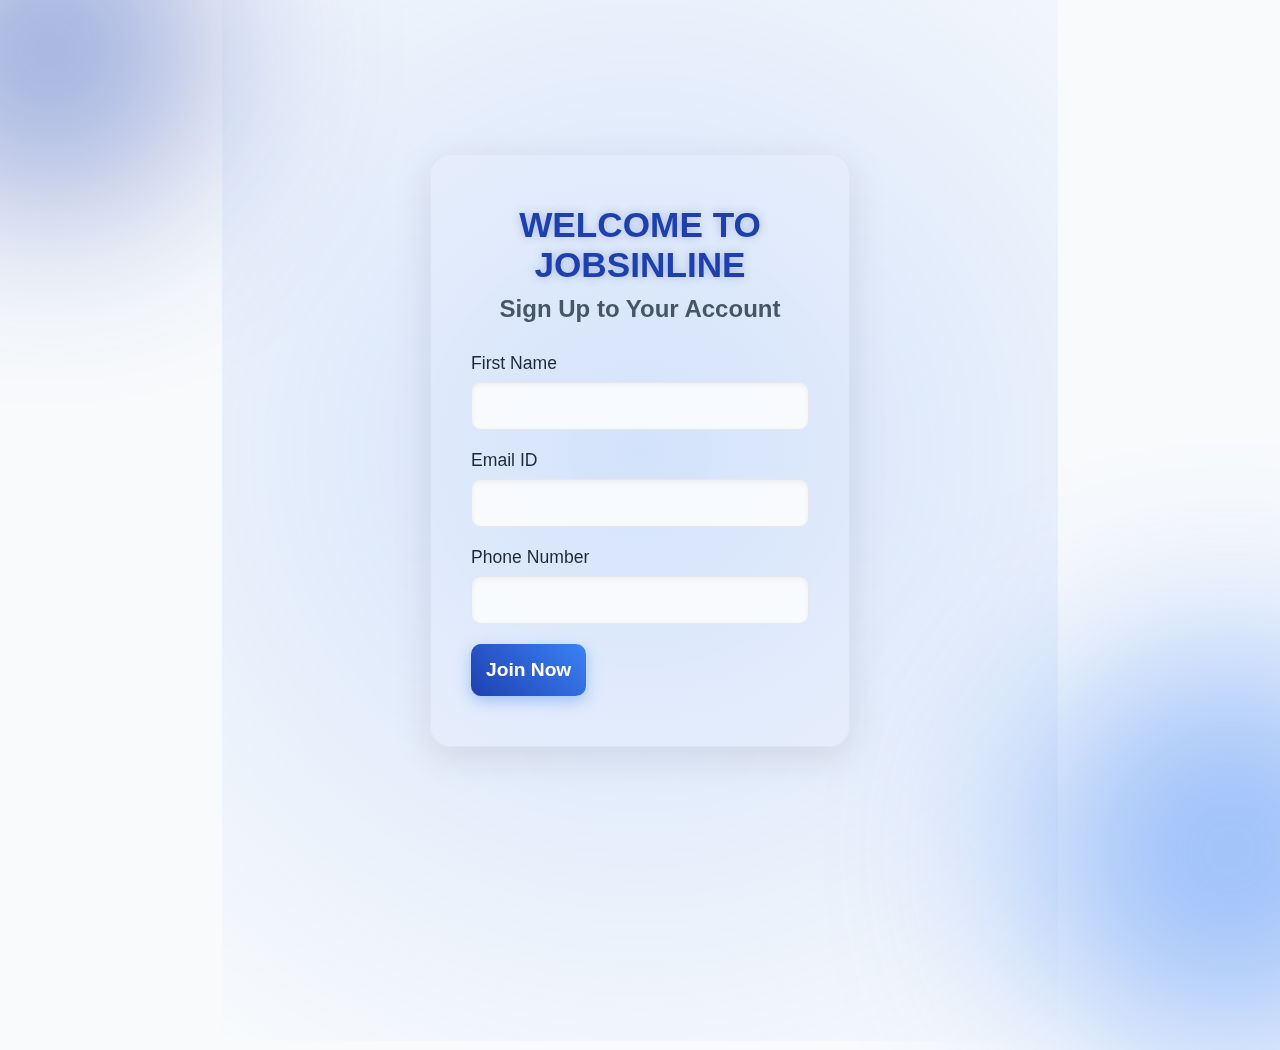
<file: index.html>
<!DOCTYPE html>
<html lang="en">
<head>
    <meta charset="UTF-8">
    <meta name="viewport" content="width=device-width, initial-scale=1.0">
    <title>Signup Page</title>
    <link rel="stylesheet" href="sign_up_styles.css">
</head>
<body>
    <div class="background-blobs"></div>
    <div class="login-container">
        <div class="login-form">
            <h1>WELCOME TO JOBSINLINE</h1>
            <h2>Sign Up to Your Account</h2>
            <form id="signupForm">
                <div class="input-group">
                    <label for="first-name">First Name</label>
                    <input type="text" id="first-name" name="first-name" required>
                </div>
                <div class="input-group">
                    <label for="email">Email ID</label>
                    <input type="email" id="email" name="email" required>
                </div>
                <div class="input-group">
                    <label for="phone">Phone Number</label>
                    <input type="text" id="phone" name="phone" required>
                </div>
                <div class="action">
                    <button type="submit" class="login-btn">Join Now</button>
                </div>
            </form>
        </div>
    </div>
    <script src="signup.js"></script>
</body>
</html>
</file>
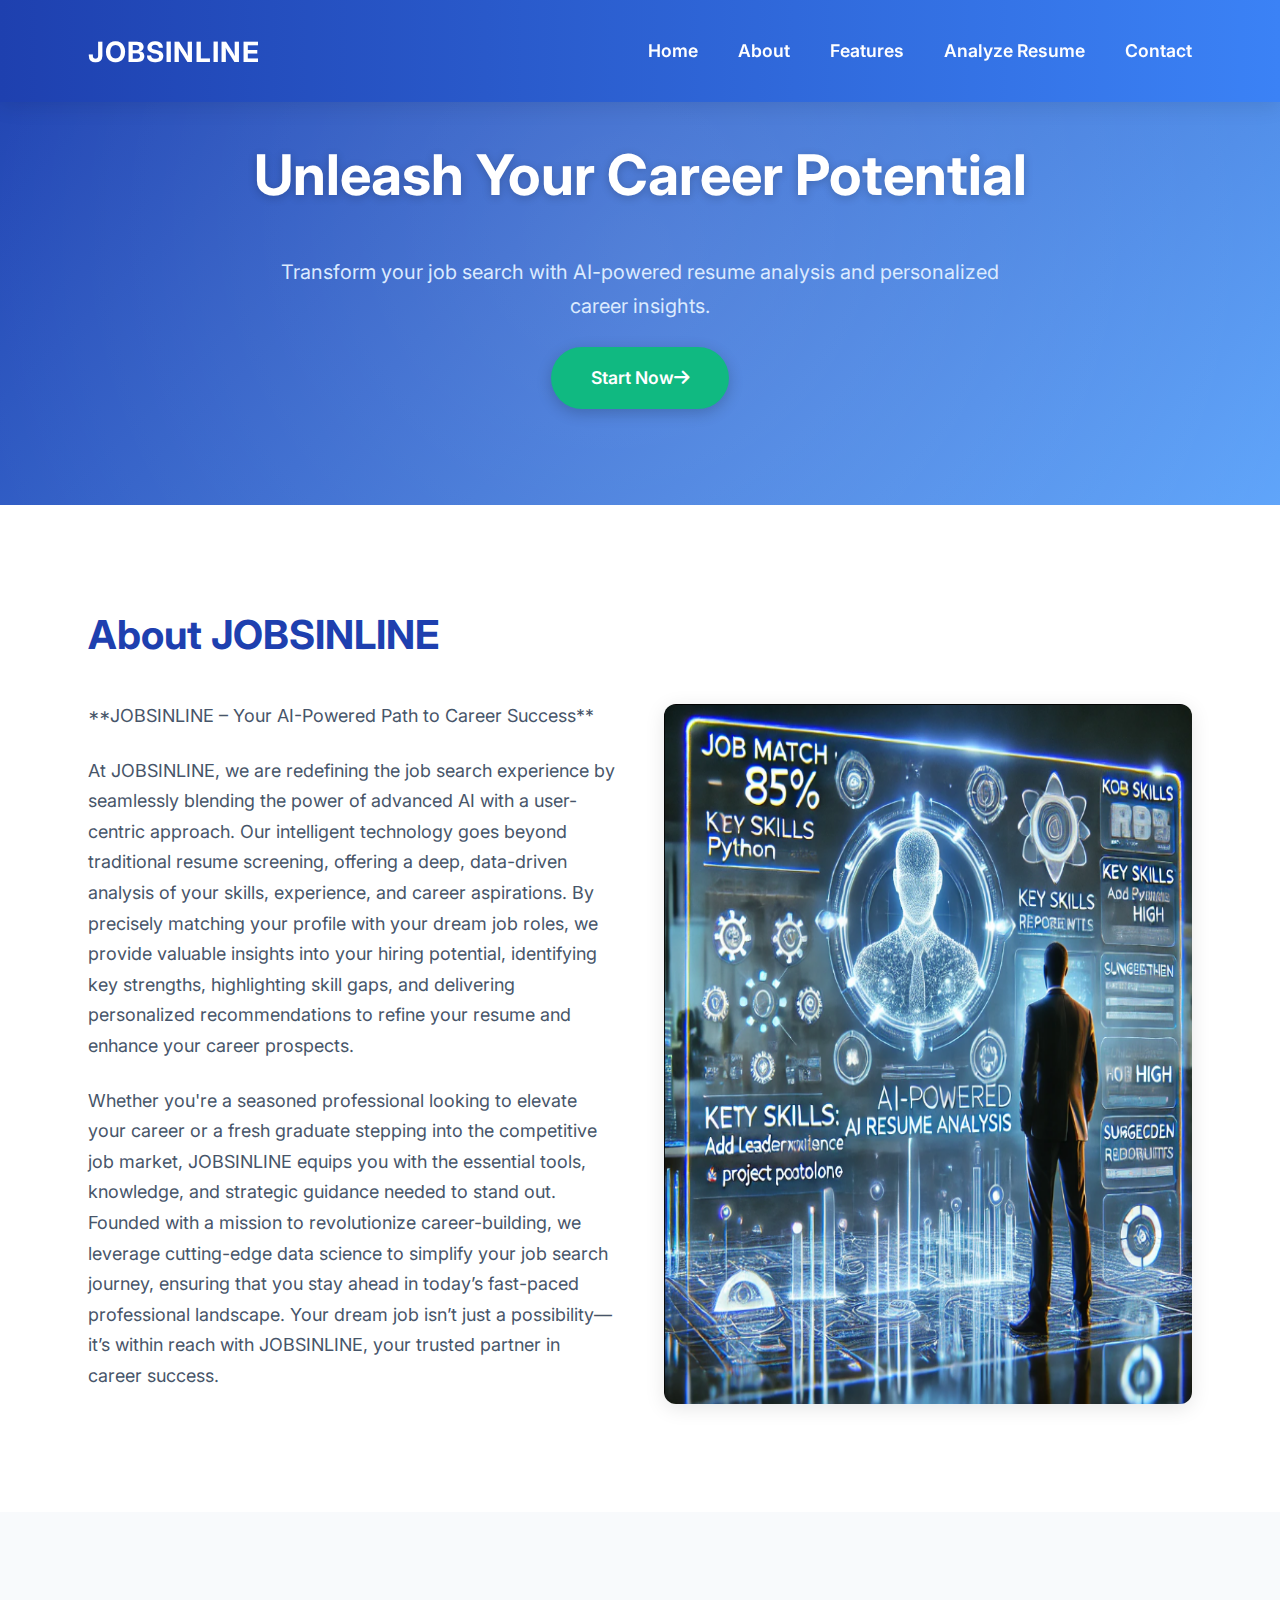
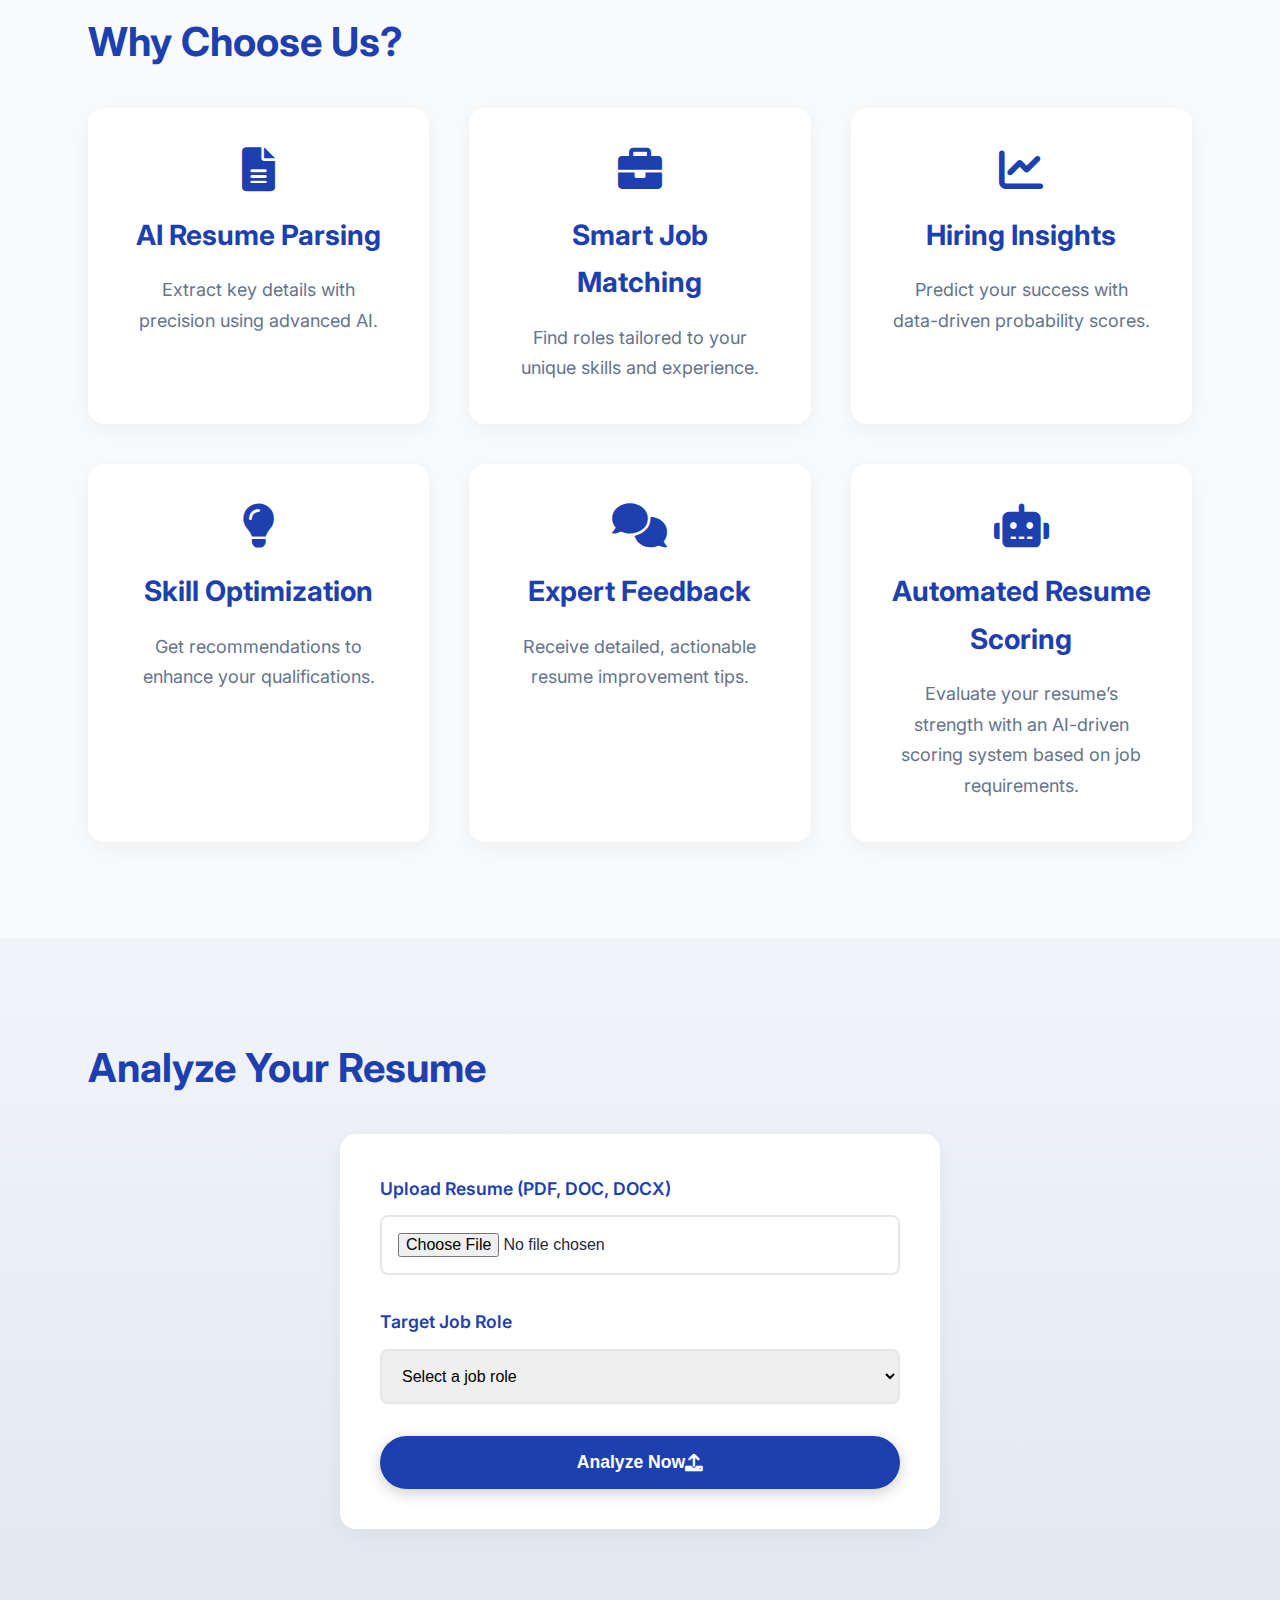
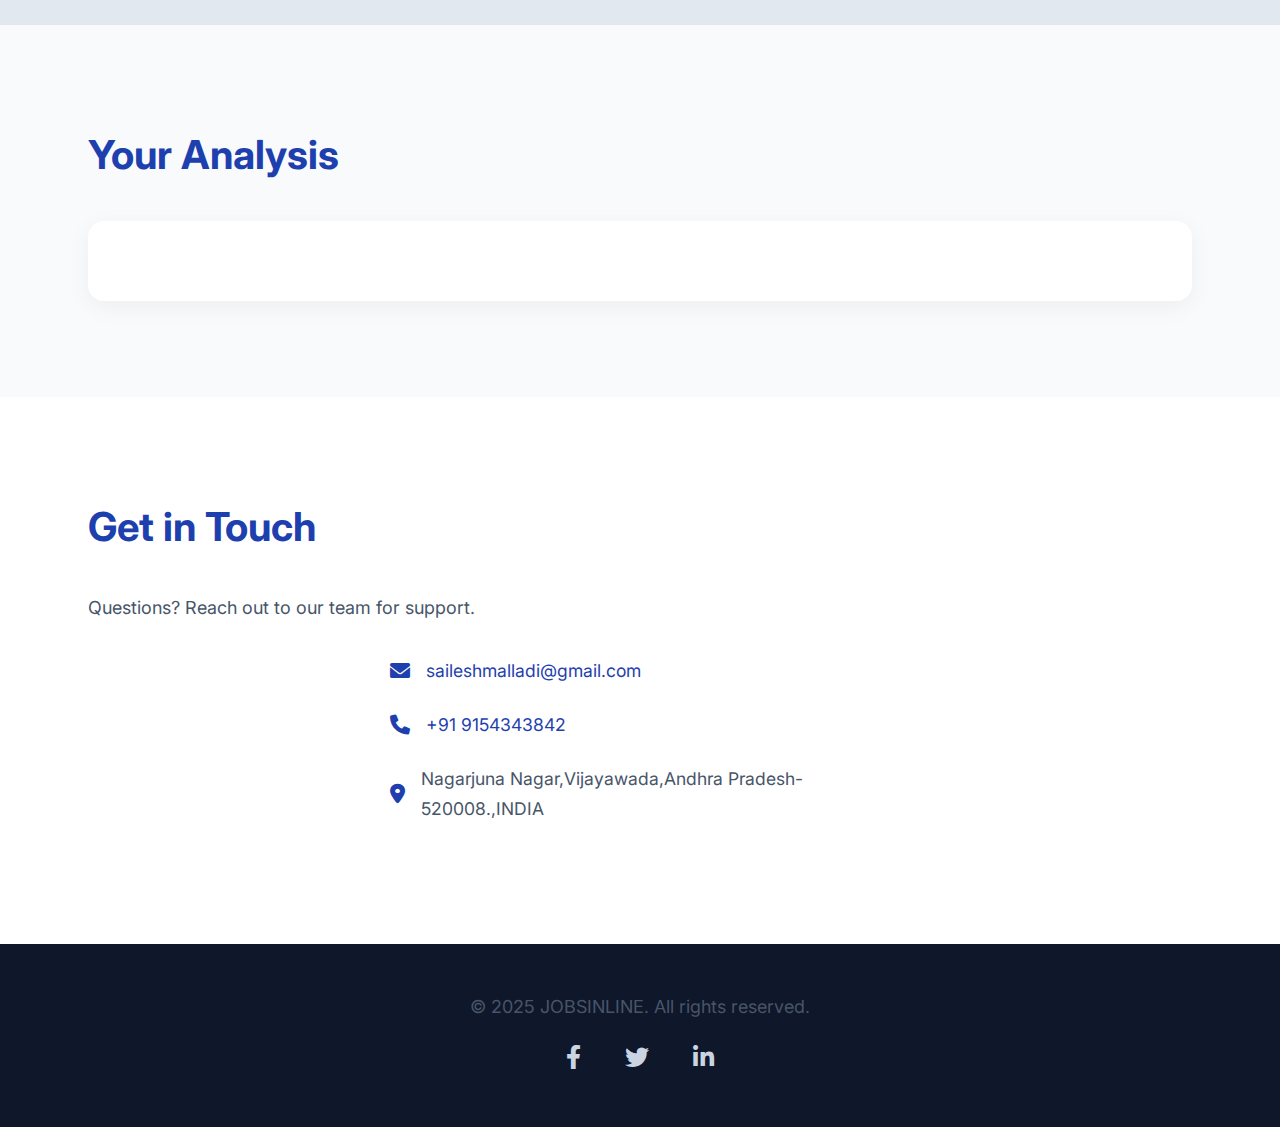
<file: index1.html>
<!DOCTYPE html>
<html lang="en">
<head>
  <meta charset="UTF-8">
  <meta name="viewport" content="width=device-width, initial-scale=1.0">
  <meta name="description" content="JOBSINLINE - Unleash your career potential with AI-powered resume analysis and job matching.">
  <meta name="keywords" content="job search, resume analysis, career tools, AI job matching">
  <meta name="author" content="JOBSINLINE Team">
  <title>JOBSINLINE - Elevate Your Career</title>
  <link rel="stylesheet" href="styles.css">
  <link rel="preconnect" href="https://fonts.googleapis.com">
  <link rel="preconnect" href="https://fonts.gstatic.com" crossorigin>
  <link href="https://fonts.googleapis.com/css2?family=Inter:wght@400;600;700&display=swap" rel="stylesheet">
  <link rel="stylesheet" href="https://cdnjs.cloudflare.com/ajax/libs/font-awesome/6.0.0/css/all.min.css">
  <link rel="icon" href="favicon.ico" type="image/x-icon"> <!-- Add a favicon for professionalism -->
</head>
<body>
  <header>
    <div class="container">
      <div class="logo">
        <h1><a href="#home" aria-label="JOBSINLINE Home">JOBSINLINE</a></h1>
      </div>
      <nav aria-label="Main Navigation">
        <ul>
          <li><a href="#home">Home</a></li>
          <li><a href="#about">About</a></li>
          <li><a href="#features">Features</a></li>
          <li><a href="#upload">Analyze Resume</a></li>
          <li><a href="#contact">Contact</a></li>
        </ul>
      </nav>
    </div>
  </header>

  <section id="home" class="hero">
    <div class="container">
      <h2>Unleash Your Career Potential</h2>
      <p>Transform your job search with AI-powered resume analysis and personalized career insights.</p>
      <a href="#upload" class="cta-button">Start Now <i class="fas fa-arrow-right"></i></a>
    </div>
  </section>

  <section id="about" class="about-section">
    <div class="container">
      <h2>About JOBSINLINE</h2>
      <div class="about-content">
        <div class="about-text">
          <p>**JOBSINLINE – Your AI-Powered Path to Career Success**</p>
            <p>At JOBSINLINE, we are redefining the job search experience by seamlessly blending the power of advanced AI with a user-centric approach. Our intelligent technology goes beyond traditional resume screening, offering a deep, data-driven analysis of your skills, experience, and career aspirations. By precisely matching your profile with your dream job roles, we provide valuable insights into your hiring potential, identifying key strengths, highlighting skill gaps, and delivering personalized recommendations to refine your resume and enhance your career prospects.</p>
            <p>Whether you're a seasoned professional looking to elevate your career or a fresh graduate stepping into the competitive job market, JOBSINLINE equips you with the essential tools, knowledge, and strategic guidance needed to stand out. Founded with a mission to revolutionize career-building, we leverage cutting-edge data science to simplify your job search journey, ensuring that you stay ahead in today’s fast-paced professional landscape. Your dream job isn’t just a possibility—it’s within reach with JOBSINLINE, your trusted partner in career success.</p>
        </div>
        <div class="about-image">
          <img src="jobsinline.png" width=400 height=700  alt="JOBSINLINE Team">
        </div>
      </div>
    </div>
  </section>

 <section id="features" class="features-section">
  <div class="container">
    <h2>Why Choose Us?</h2>
    <div class="features-grid">
      <article class="feature-card">
        <i class="fas fa-file-alt"></i>
        <h3>AI Resume Parsing</h3>
        <p>Extract key details with precision using advanced AI.</p>
      </article>
      <article class="feature-card">
        <i class="fas fa-briefcase"></i>
        <h3>Smart Job Matching</h3>
        <p>Find roles tailored to your unique skills and experience.</p>
      </article>
      <article class="feature-card">
        <i class="fas fa-chart-line"></i>
        <h3>Hiring Insights</h3>
        <p>Predict your success with data-driven probability scores.</p>
      </article>
      <article class="feature-card">
        <i class="fas fa-lightbulb"></i>
        <h3>Skill Optimization</h3>
        <p>Get recommendations to enhance your qualifications.</p>
      </article>
      <article class="feature-card">
        <i class="fas fa-comments"></i>
        <h3>Expert Feedback</h3>
        <p>Receive detailed, actionable resume improvement tips.</p>
      </article>
      <article class="feature-card">
  <i class="fas fa-robot"></i>
  <h3>Automated Resume Scoring</h3>
  <p>Evaluate your resume’s strength with an AI-driven scoring system based on job requirements.</p>
</article>
    </div>
  </div>
</section>

  <section id="upload" class="upload-section">
    <div class="container">
      <h2>Analyze Your Resume</h2>
      <form id="resumeForm" aria-label="Resume Analysis Form">
        <div class="form-group">
          <label for="resume">Upload Resume (PDF, DOC, DOCX)</label>
          <input type="file" id="resume" name="resume" accept=".pdf, .doc, .docx" required aria-required="true">
        </div>
        <div class="form-group">
          <label for="jobRole">Target Job Role</label>
                   <select id="jobRole" name="jobRole" required aria-required="true">
            <option value="" disabled selected>Select a job role</option>
            <!-- Add more roles as needed -->  <option value="Software Engineer">Software Engineer</option>
        <option value="Frontend Developer">Frontend Developer</option>
        <option value="Backend Developer">Backend Developer</option>
        <option value="Full Stack Developer">Full Stack Developer</option>
        <option value="Mobile App Developer">Mobile App Developer</option>
        <option value="Android Developer">Android Developer</option>
        <option value="iOS Developer">iOS Developer</option>
        <option value="DevOps Engineer">DevOps Engineer</option>
        <option value="Cloud Engineer">Cloud Engineer</option>
        <option value="Data Scientist">Data Scientist</option>
        <option value="Machine Learning Engineer">Machine Learning Engineer</option>
        <option value="Artificial Intelligence Engineer">Artificial Intelligence Engineer</option>
        <option value="Data Analyst">Data Analyst</option>
        <option value="Business Analyst">Business Analyst</option>
        <option value="Product Manager">Product Manager</option>
        <option value="Project Manager">Project Manager</option>
        <option value="Scrum Master">Scrum Master</option>
        <option value="QA Engineer">QA Engineer</option>
        <option value="Automation Test Engineer">Automation Test Engineer</option>
        <option value="Manual Test Engineer">Manual Test Engineer</option>
        <option value="UI/UX Designer">UI/UX Designer</option>
        <option value="Graphic Designer">Graphic Designer</option>
        <option value="Web Designer">Web Designer</option>
        <option value="Technical Writer">Technical Writer</option>
        <option value="Database Administrator">Database Administrator</option>
        <option value="SQL Developer">SQL Developer</option>
        <option value="Big Data Engineer">Big Data Engineer</option>
        <option value="Hadoop Developer">Hadoop Developer</option>
        <option value="Spark Developer">Spark Developer</option>
        <option value="Data Engineer">Data Engineer</option>
        <option value="ETL Developer">ETL Developer</option>
        <option value="Blockchain Developer">Blockchain Developer</option>
        <option value="Cybersecurity Analyst">Cybersecurity Analyst</option>
        <option value="Ethical Hacker">Ethical Hacker</option>
        <option value="Network Engineer">Network Engineer</option>
        <option value="System Administrator">System Administrator</option>
        <option value="IT Support Specialist">IT Support Specialist</option>
        <option value="IT Consultant">IT Consultant</option>
        <option value="Solutions Architect">Solutions Architect</option>
        <option value="Enterprise Architect">Enterprise Architect</option>
        <option value="Software Architect">Software Architect</option>
        <option value="Application Support Engineer">Application Support Engineer</option>
        <option value="Embedded Systems Engineer">Embedded Systems Engineer</option>
        <option value="Firmware Engineer">Firmware Engineer</option>
        <option value="Game Developer">Game Developer</option>
        <option value="Unity Developer">Unity Developer</option>
        <option value="AR/VR Developer">AR/VR Developer</option>
        <option value="Python Developer">Python Developer</option>
        <option value="Java Developer">Java Developer</option>
        <option value="C++ Developer">C++ Developer</option>
        <option value="C# Developer">C# Developer</option>
        <option value=".NET Developer">.NET Developer</option>
        <option value="PHP Developer">PHP Developer</option>
        <option value="Ruby on Rails Developer">Ruby on Rails Developer</option>
        <option value="Node.js Developer">Node.js Developer</option>
        <option value="Angular Developer">Angular Developer</option>
        <option value="React Developer">React Developer</option>
        <option value="Vue.js Developer">Vue.js Developer</option>
        <option value="Django Developer">Django Developer</option>
        <option value="Flask Developer">Flask Developer</option>
        <option value="Spring Boot Developer">Spring Boot Developer</option>
        <option value="Laravel Developer">Laravel Developer</option>
        <option value="WordPress Developer">WordPress Developer</option>
        <option value="Magento Developer">Magento Developer</option>
        <option value="Shopify Developer">Shopify Developer</option>
        <option value="Salesforce Developer">Salesforce Developer</option>
        <option value="SAP Consultant">SAP Consultant</option>
        <option value="Oracle Developer">Oracle Developer</option>
        <option value="ERP Implementation Specialist">ERP Implementation Specialist</option>
        <option value="CRM Developer">CRM Developer</option>
        <option value="BI Developer">BI Developer</option>
        <option value="Power BI Developer">Power BI Developer</option>
        <option value="Tableau Developer">Tableau Developer</option>
        <option value="QlikView Developer">QlikView Developer</option>
        <option value="SAS Developer">SAS Developer</option>
        <option value="R Developer">R Developer</option>
        <option value="MATLAB Developer">MATLAB Developer</option>
        <option value="API Developer">API Developer</option>
        <option value="Microservices Developer">Microservices Developer</option>
        <option value="Kubernetes Administrator">Kubernetes Administrator</option>
        <option value="Docker Specialist">Docker Specialist</option>
        <option value="Site Reliability Engineer (SRE)">Site Reliability Engineer (SRE)</option>
        <option value="Release Manager">Release Manager</option>
        <option value="Configuration Manager">Configuration Manager</option>
        <option value="Change Manager">Change Manager</option>
        <option value="Incident Manager">Incident Manager</option>
        <option value="Problem Manager">Problem Manager</option>
        <option value="IT Auditor">IT Auditor</option>
        <option value="Compliance Officer">Compliance Officer</option>
        <option value="Risk Manager">Risk Manager</option>
        <option value="Digital Marketing Specialist">Digital Marketing Specialist</option>
        <option value="SEO Specialist">SEO Specialist</option>
        <option value="Content Writer">Content Writer</option>
        <option value="Social Media Manager">Social Media Manager</option>
        <option value="Growth Hacker">Growth Hacker</option>
        <option value="Product Owner">Product Owner</option>
        <option value="Agile Coach">Agile Coach</option>
        <option value="Business Development Manager">Business Development Manager</option>
        <option value="Sales Engineer">Sales Engineer</option>
        <option value="Pre-Sales Consultant">Pre-Sales Consultant</option>
        <option value="Customer Success Manager">Customer Success Manager</option>
        <option value="Technical Support Engineer">Technical Support Engineer</option>
        <option value="Hardware Engineer">Hardware Engineer</option>
        <option value="IoT Developer">IoT Developer</option>
        <option value="Robotics Engineer">Robotics Engineer</option>
        <option value="Computer Vision Engineer">Computer Vision Engineer</option>
        <option value="NLP Engineer">NLP Engineer</option>
        <option value="Chatbot Developer">Chatbot Developer</option>
        <option value="Voice Assistant Developer">Voice Assistant Developer</option>
        <option value="Cloud Architect">Cloud Architect</option>
        <option value="AWS Solutions Architect">AWS Solutions Architect</option>
        <option value="Azure Developer">Azure Developer</option>
        <option value="Google Cloud Engineer">Google Cloud Engineer</option>
        <option value="AI Research Scientist">AI Research Scientist</option>
        <option value="Quantum Computing Engineer">Quantum Computing Engineer</option>
        <option value="Bioinformatics Specialist">Bioinformatics Specialist</option>
        <option value="Fintech Developer">Fintech Developer</option>
        <option value="Edtech Developer">Edtech Developer</option>
        <option value="Healthtech Developer">Healthtech Developer</option>
        <option value="E-commerce Specialist">E-commerce Specialist</option>
        <option value="Supply Chain Analyst">Supply Chain Analyst</option>
        <option value="Logistics Analyst">Logistics Analyst</option>
        <option value="GIS Developer">GIS Developer</option>
        <option value="3D Modeler">3D Modeler</option>
        <option value="Animator">Animator</option>
        <option value="Video Editor">Video Editor</option>
        <option value="Audio Engineer">Audio Engineer</option>
        <option value="Game Tester">Game Tester</option>
        <option value="Localization Specialist">Localization Specialist</option>
        <option value="Translation Specialist">Translation Specialist</option>
        <option value="Legal Tech Consultant">Legal Tech Consultant</option>
        <option value="HR Tech Specialist">HR Tech Specialist</option>
        <option value="Recruitment Consultant">Recruitment Consultant</option>
        <option value="Learning & Development Specialist">Learning & Development Specialist</option>
        <option value="Corporate Trainer">Corporate Trainer</option>
        <option value="IT Trainer">IT Trainer</option>
        <option value="Coding Instructor">Coding Instructor</option>
        <option value="Freelance Developer">Freelance Developer</option>
        <option value="Startup Founder">Startup Founder</option>
        <option value="Tech Entrepreneur">Tech Entrepreneur</option>
        <option value="Venture Capitalist">Venture Capitalist</option>
        <option value="Angel Investor">Angel Investor</option>
        <option value="Tech Journalist">Tech Journalist</option>
        <option value="Tech Blogger">Tech Blogger</option>
        <option value="Open Source Contributor">Open Source Contributor</option>
        <option value="Community Manager">Community Manager</option>
        <option value="Event Manager">Event Manager</option>
        <option value="Tech Evangelist">Tech Evangelist</option>
        <option value="Innovation Manager">Innovation Manager</option>
        <option value="RPA Developer">RPA Developer</option>
        <option value="Low-Code/No-Code Developer">Low-Code/No-Code Developer</option>
        <option value="Chatbot Trainer">Chatbot Trainer</option>
        <option value="AI Ethicist">AI Ethicist</option>
        <option value="Data Privacy Officer">Data Privacy Officer</option>
        <option value="Cloud Security Engineer">Cloud Security Engineer</option>
        <option value="Penetration Tester">Penetration Tester</option>
        <option value="Digital Forensics Analyst">Digital Forensics Analyst</option>
        <option value="Incident Response Specialist">Incident Response Specialist</option>
        <option value="Threat Intelligence Analyst">Threat Intelligence Analyst</option>
        <option value="Malware Analyst">Malware Analyst</option>
        <option value="Cryptography Specialist">Cryptography Specialist</option>
        <option value="Compliance Analyst">Compliance Analyst</option>
        <option value="IT Procurement Specialist">IT Procurement Specialist</option>
        <option value="Vendor Manager">Vendor Manager</option>
        <option value="IT Finance Analyst">IT Finance Analyst</option>
        <option value="IT Strategy Consultant">IT Strategy Consultant</option>
          </select>
        </div>
        <button type="submit" class="submit-btn">Analyze Now <i class="fas fa-upload"></i></button>
      </form>
    </div>
  </section>

  <section id="result" class="result-section">
    <div class="container">
      <h2>Your Analysis</h2>
      <div id="loading" class="loading" style="display: none;">
        <p>Processing your resume...</p>
        <div class="spinner"></div>
      </div>
      <div id="resultContent" class="result-content"></div>
    </div>
  </section>

  <section id="contact" class="contact-section">
    <div class="container">
      <h2>Get in Touch</h2>
      <p>Questions? Reach out to our team for support.</p>
      <div class="contact-info">
        <p><i class="fas fa-envelope"></i> <a href="mailto:saileshmalladi@gmail.com">saileshmalladi@gmail.com</a></p>
        <p><i class="fas fa-phone"></i> <a href="tel:+919154343842">+91 9154343842</a></p>
        <p><i class="fas fa-map-marker-alt"></i> Nagarjuna Nagar,Vijayawada,Andhra Pradesh-520008.,INDIA</p>
      </div>
    </div>
  </section>

  <footer>
    <div class="container">
      <p>&copy; 2025 JOBSINLINE. All rights reserved.</p>
      <div class="social-links">
        <a href="#" aria-label="Facebook"><i class="fab fa-facebook-f"></i></a>
        <a href="#" aria-label="Twitter"><i class="fab fa-twitter"></i></a>
        <a href="#" aria-label="LinkedIn"><i class="fab fa-linkedin-in"></i></a>
      </div>
    </div>
  </footer>

  <script src="scripts.js"></script>
</body>
</html>
</file>
<file: sign_up_styles.css>
/* Reset basic styles */
* {
    margin: 0;
    padding: 0;
    box-sizing: border-box;
}

body {
    font-family: 'Poppins', sans-serif; /* Keeping from first code */
    background: #f8fafc; /* Light grey from second code */
    display: flex;
    justify-content: center;
    align-items: center;
    min-height: 100vh;
    color: #1e293b; /* Dark slate text from second code */
    overflow: hidden;
    position: relative;
}

/* Background blobs with blue accents */
.background-blobs {
    position: absolute;
    top: 0;
    left: 0;
    width: 100%;
    height: 100%;
    z-index: -2;
}

.background-blobs::before,
.background-blobs::after {
    content: '';
    position: absolute;
    border-radius: 50%;
    filter: blur(100px);
    opacity: 0.5;
    animation: float 20s infinite ease-in-out;
}

.background-blobs::before {
    width: 300px;
    height: 300px;
    background: #1e40af; /* Deep blue from second code */
    top: -100px;
    left: -100px;
}

.background-blobs::after {
    width: 400px;
    height: 400px;
    background: #3b82f6; /* Vibrant blue from second code */
    bottom: -150px;
    right: -150px;
}

@keyframes float {
    0%, 100% { transform: translateY(0); }
    50% { transform: translateY(-50px); }
}

.login-container {
    width: 100%;
    max-width: 420px;
    background: rgba(248, 250, 252, 0.9); /* Light grey with transparency, inspired by #f8fafc */
    padding: 50px 40px;
    border-radius: 20px;
    box-shadow: 0 10px 40px rgba(0, 0, 0, 0.1); /* Softer shadow from second code */
    backdrop-filter: blur(15px); /* Keeping glass effect */
    border: 1px solid rgba(229, 231, 235, 0.5); /* #e5e7eb-inspired border */
    position: relative;
    transition: all 0.5s ease;
    z-index: 1;
}

.login-container::before {
    content: '';
    position: absolute;
    top: -50%;
    left: -50%;
    width: 200%;
    height: 200%;
    background: radial-gradient(circle, rgba(59, 130, 246, 0.2), transparent); /* #3b82f6 for rotation */
    animation: glow 15s infinite; /* Keeping rotation */
    z-index: -1;
}

@keyframes glow {
    0% { transform: rotate(0deg); }
    100% { transform: rotate(360deg); }
}

.login-form {
    display: flex;
    flex-direction: column;
    position: relative;
    z-index: 1;
}

h1 {
    text-align: center;
    font-size: 2.2em;
    margin-bottom: 10px;
    color: #1e40af; /* Deep blue from second code */
    text-shadow: 0 0 10px rgba(30, 64, 175, 0.3); /* Subtle glow adjusted */
}

h2 {
    text-align: center;
    font-size: 1.5em;
    margin-bottom: 30px;
    color: #475569; /* Slate grey from second code */
    transition: transform 0.3s ease;
}

h2:hover {
    transform: scale(1.1);
    color: #3b82f6; /* Vibrant blue on hover */
}

.input-group {
    margin-bottom: 20px;
    position: relative;
}

label {
    font-size: 1.1em;
    margin-bottom: 8px;
    display: block;
    color: #1e293b; /* Dark slate from second code */
    transition: all 0.3s ease;
}

label:hover {
    color: #3b82f6; /* Vibrant blue on hover */
}

input {
    width: 100%;
    padding: 14px;
    border: 1px solid #e5e7eb; /* Light grey border from second code */
    border-radius: 10px;
    background: rgba(255, 255, 255, 0.8); /* Slightly transparent white */
    color: #1e293b; /* Dark text */
    font-size: 1em;
    outline: none;
    transition: all 0.3s ease;
    box-shadow: inset 0 2px 5px rgba(0, 0, 0, 0.05); /* Subtle inset shadow */
}

input:focus {
    border-color: #1e40af; /* Deep blue on focus */
    background: rgba(255, 255, 255, 1);
    box-shadow: 0 0 15px rgba(59, 130, 246, 0.3); /* #3b82f6 glow */
}

input:hover {
    transform: translateY(-2px);
}

.login-btn {
    background: linear-gradient(45deg, #1e40af, #3b82f6); /* Blue gradient from second code */
    color: #fff;
    padding: 15px;
    border: none;
    border-radius: 10px;
    font-size: 1.2em;
    font-weight: bold;
    cursor: pointer;
    transition: all 0.4s ease;
    box-shadow: 0 5px 15px rgba(59, 130, 246, 0.4); /* #3b82f6 shadow */
}

.login-btn:hover {
    background: linear-gradient(45deg, #3b82f6, #1e40af); /* Reverse gradient */
    transform: translateY(-3px);
    box-shadow: 0 8px 25px rgba(59, 130, 246, 0.6);
}
</file>
<file: styles.css>
/* Reset and Base Styles */
* {
  margin: 0;
  padding: 0;
  box-sizing: border-box;
}

body {
  font-family: 'Inter', sans-serif;
  background-color: #f8fafc;
  color: #1e293b;
  line-height: 1.7;
  overflow-x: hidden;
}

.container {
  width: 90%;
  max-width: 1320px;
  margin: 0 auto;
  padding: 0 1.5rem;
}

h1, h2, h3 {
  color: #1e40af; /* Kept for other sections, overridden in result-section */
  font-weight: 700;
}

h2 {
  font-size: 2.5rem;
  margin-bottom: 2rem;
}

p {
  font-size: 1.125rem;
  color: #475569;
}

/* Header */
header {
  background: linear-gradient(90deg, #1e40af, #3b82f6);
  color: #fff;
  padding: 1.5rem 0;
  position: fixed;
  width: 100%;
  top: 0;
  z-index: 1000;
  box-shadow: 0 4px 20px rgba(0, 0, 0, 0.1);
}

header .container {
  display: flex;
  justify-content: space-between;
  align-items: center;
}

.logo a {
  color: #fff;
  text-decoration: none;
  font-size: 1.75rem;
  font-weight: 700;
  letter-spacing: 1px;
}

nav ul {
  display: flex;
  list-style: none;
}

nav ul li {
  margin-left: 2.5rem;
}

nav ul li a {
  color: #fff;
  text-decoration: none;
  font-weight: 600;
  font-size: 1.1rem;
  transition: color 0.3s ease, transform 0.2s ease;
}

nav ul li a:hover {
  color: #93c5fd;
  transform: translateY(-2px);
}

/* Hero Section */
.hero {
  background: linear-gradient(135deg, #1e40af, #60a5fa);
  color: #fff;
  text-align: center;
  padding: 8rem 0 6rem;
  position: relative;
  overflow: hidden;
}

.hero::before {
  content: '';
  position: absolute;
  top: 0;
  left: 0;
  width: 100%;
  height: 100%;
  background: radial-gradient(circle, rgba(255, 255, 255, 0.1), transparent);
  z-index: 1;
}

.hero .container {
  position: relative;
  z-index: 2;
}

.hero h2 {
  font-size: 3.5rem;
  color: #fff;
  text-shadow: 0 2px 10px rgba(0, 0, 0, 0.2);
}

.hero p {
  max-width: 750px;
  margin: 1.5rem auto;
  color: #dbeafe;
  font-size: 1.25rem;
}

.cta-button {
  display: inline-flex;
  align-items: center;
  padding: 1rem 2.5rem;
  background: #10b981;
  color: #fff;
  text-decoration: none;
  border-radius: 50px;
  font-weight: 600;
  font-size: 1.1rem;
  box-shadow: 0 4px 15px rgba(0, 0, 0, 0.2);
  transition: background 0.3s ease, transform 0.3s ease, box-shadow 0.3s ease;
}

.cta-button:hover {
  background: #059669;
  transform: translateY(-4px);
  box-shadow: 0 6px 20px rgba(0, 0, 0, 0.25);
}

/* About Section */
.about-section {
  padding: 6rem 0;
  background: #fff;
}

.about-content {
  display: flex;
  gap: 3rem;
  align-items: center;
  flex-wrap: wrap;
}

.about-text {
  flex: 1;
  min-width: 300px;
}

.about-text p {
  margin-bottom: 1.5rem;
}

.about-image {
  flex: 1;
  min-width: 300px;
}

.about-image img {
  width: 100%;
  border-radius: 12px;
  box-shadow: 0 4px 20px rgba(0, 0, 0, 0.1);
  transition: transform 0.3s ease;
}

.about-image img:hover {
  transform: scale(1.02);
}

/* Features Section */
.features-section {
  padding: 6rem 0;
  background: #f8fafc;
}

.features-grid {
  display: grid;
  grid-template-columns: repeat(auto-fit, minmax(300px, 1fr));
  gap: 2.5rem;
}

.feature-card {
  background: #fff;
  padding: 2.5rem;
  border-radius: 16px;
  box-shadow: 0 6px 25px rgba(0, 0, 0, 0.05);
  text-align: center;
  transition: transform 0.3s ease, box-shadow 0.3s ease;
}

.feature-card:hover {
  transform: translateY(-10px);
  box-shadow: 0 10px 30px rgba(0, 0, 0, 0.1);
}

.feature-card i {
  font-size: 2.75rem;
  color: #1e40af;
  margin-bottom: 1.25rem;
}

.feature-card h3 {
  font-size: 1.75rem;
  margin-bottom: 1rem;
}

.feature-card p {
  color: #64748b;
}

/* Upload Section */
.upload-section {
  padding: 6rem 0;
  background: linear-gradient(to bottom, #f1f5f9, #e2e8f0);
}

form {
  max-width: 600px;
  margin: 0 auto;
  background: #fff;
  padding: 2.5rem;
  border-radius: 16px;
  box-shadow: 0 6px 25px rgba(0, 0, 0, 0.05);
}

.form-group {
  margin-bottom: 2rem;
}

form label {
  display: block;
  font-weight: 600;
  color: #1e40af;
  margin-bottom: 0.75rem;
  font-size: 1.1rem;
}

form input,
form select {
  width: 100%;
  padding: 1rem;
  border: 2px solid #e5e7eb;
  border-radius: 8px;
  font-size: 1rem;
  transition: border-color 0.3s ease, box-shadow 0.3s ease;
}

form input:focus,
form select:focus {
  border-color: #1e40af;
  box-shadow: 0 0 8px rgba(30, 64, 175, 0.2);
  outline: none;
}

.submit-btn {
  display: inline-flex;
  align-items: center;
  justify-content: center;
  width: 100%;
  padding: 1rem;
  background: #1e40af;
  color: #fff;
  border: none;
  border-radius: 50px;
  font-weight: 600;
  font-size: 1.1rem;
  cursor: pointer;
  box-shadow: 0 4px 15px rgba(0, 0, 0, 0.2);
  transition: background 0.3s ease, transform 0.3s ease, opacity 0.3s ease;
}

.submit-btn:hover {
  background: #1e3a8a;
  transform: translateY(-3px);
}

.submit-btn[disabled] {
  background: #64748b;
  cursor: not-allowed;
  transform: none;
}

/* Result Section */
.result-section {
  padding: 6rem 0;
}

.result-content {
  background: #fff;
  padding: 2.5rem;
  border-radius: 16px;
  box-shadow: 0 6px 25px rgba(0, 0, 0, 0.05);
  margin-top: 2rem;
}

/* "Analysis Results" */
.result-content h3 {
  color: #f43f5e; /* Rose */
  font-size: 2rem;
  margin-bottom: 1.5rem;
}

/* "Target Role" */
.result-content p:nth-child(2) strong {
  color: #9333ea; /* Violet */
}

/* "Hiring Probability" */
.result-content p:nth-child(3) strong {
  color: #f97316; /* Tangerine */
}

/* "Recommendations" */
.result-content p:nth-child(4) strong {
  color: #a21caf; /* Deep magenta */
}

/* "Skills" (inside <span>) */
.result-content p:nth-child(5) strong {
  color: #ec4899; /* Hot pink */
}

/* "Frameworks" (inside <span>) */
.result-content p:nth-child(6) strong {
  color: #facc15; /* Bright yellow */
}

/* "Feedback" */
.result-content p:nth-child(7) strong {
  color: #e11d48; /* Crimson */
}

.result-success {
  color: #15803d;
  background: #dcfce7;
  padding: 1rem;
  border-radius: 8px;
  border: 1px solid #bbf7d0;
}

.result-success p {
  margin-bottom: 1.25rem;
  font-size: 1.1rem;
}

.result-success strong {
  color: #f43f5e; /* Rose, matching "Analysis Results" */
}

.error {
  color: #dc2626;
  font-weight: 600;
  padding: 1rem;
  background: #fee2e2;
  border-radius: 8px;
  border: 1px solid #fecaca;
}

.loading {
  text-align: center;
  padding: 2rem;
}

.loading .spinner {
  border: 5px solid #e5e7eb;
  border-top: 5px solid #1e40af;
  border-radius: 50%;
  width: 40px;
  height: 40px;
  animation: spin 1s linear infinite;
  margin: 1.5rem auto;
}

@keyframes spin {
  to {
    transform: rotate(360deg);
  }
}

/* Contact Section */
.contact-section {
  padding: 6rem 0;
  background: #fff;
}

.contact-info {
  margin-top: 2rem;
  max-width: 500px;
  margin-left: auto;
  margin-right: auto;
}

.contact-info p {
  display: flex;
  align-items: center;
  gap: 1rem;
  margin-bottom: 1.5rem;
  font-size: 1.1rem;
}

.contact-info i {
  color: #1e40af;
  font-size: 1.25rem;
}

.contact-info a {
  color: #1e40af;
  text-decoration: none;
  transition: color 0.3s ease;
}

.contact-info a:hover {
  color: #3b82f6;
}

/* Footer */
footer {
  background: #0f172a;
  color: #cbd5e1;
  padding: 3rem 0;
  text-align: center;
}

footer p {
  margin-bottom: 1rem;
}

.social-links a {
  color: #cbd5e1;
  margin: 0 1.25rem;
  font-size: 1.5rem;
  transition: color 0.3s ease, transform 0.3s ease;
}

.social-links a:hover {
  color: #10b981;
  transform: translateY(-3px);
}

/* Responsive Design */
@media (max-width: 1024px) {
  .hero h2 {
    font-size: 2.75rem;
  }

  .about-content {
    flex-direction: column;
    text-align: center;
  }
}

@media (max-width: 768px) {
  header .container {
    flex-direction: column;
    gap: 1.5rem;
  }

  nav ul {
    flex-direction: column;
    align-items: center;
    gap: 1rem;
  }

  .hero {
    padding: 6rem 0 4rem;
  }

  .hero h2 {
    font-size: 2rem;
  }

  .hero p {
    font-size: 1rem;
  }

  .cta-button {
    padding: 0.75rem 2rem;
  }

  .submit-btn {
    padding: 0.75rem;
  }
}
/* In sign_up_styles.css */
.login-btn {
  background-color: #e67e22; /* Match the blue from the main site */
  color: white;
  padding: 12px 24px;
  border: none;
  border-radius: 5px;
  font-size: 1.1em;
  cursor: pointer;
  transition: background-color 0.3s ease, transform 0.2s ease;
}

.login-btn:hover {
  background-color: #e67e22; /* Darker blue on hover */
  transform: scale(1.05); /* Slight zoom effect */
}
</file>
